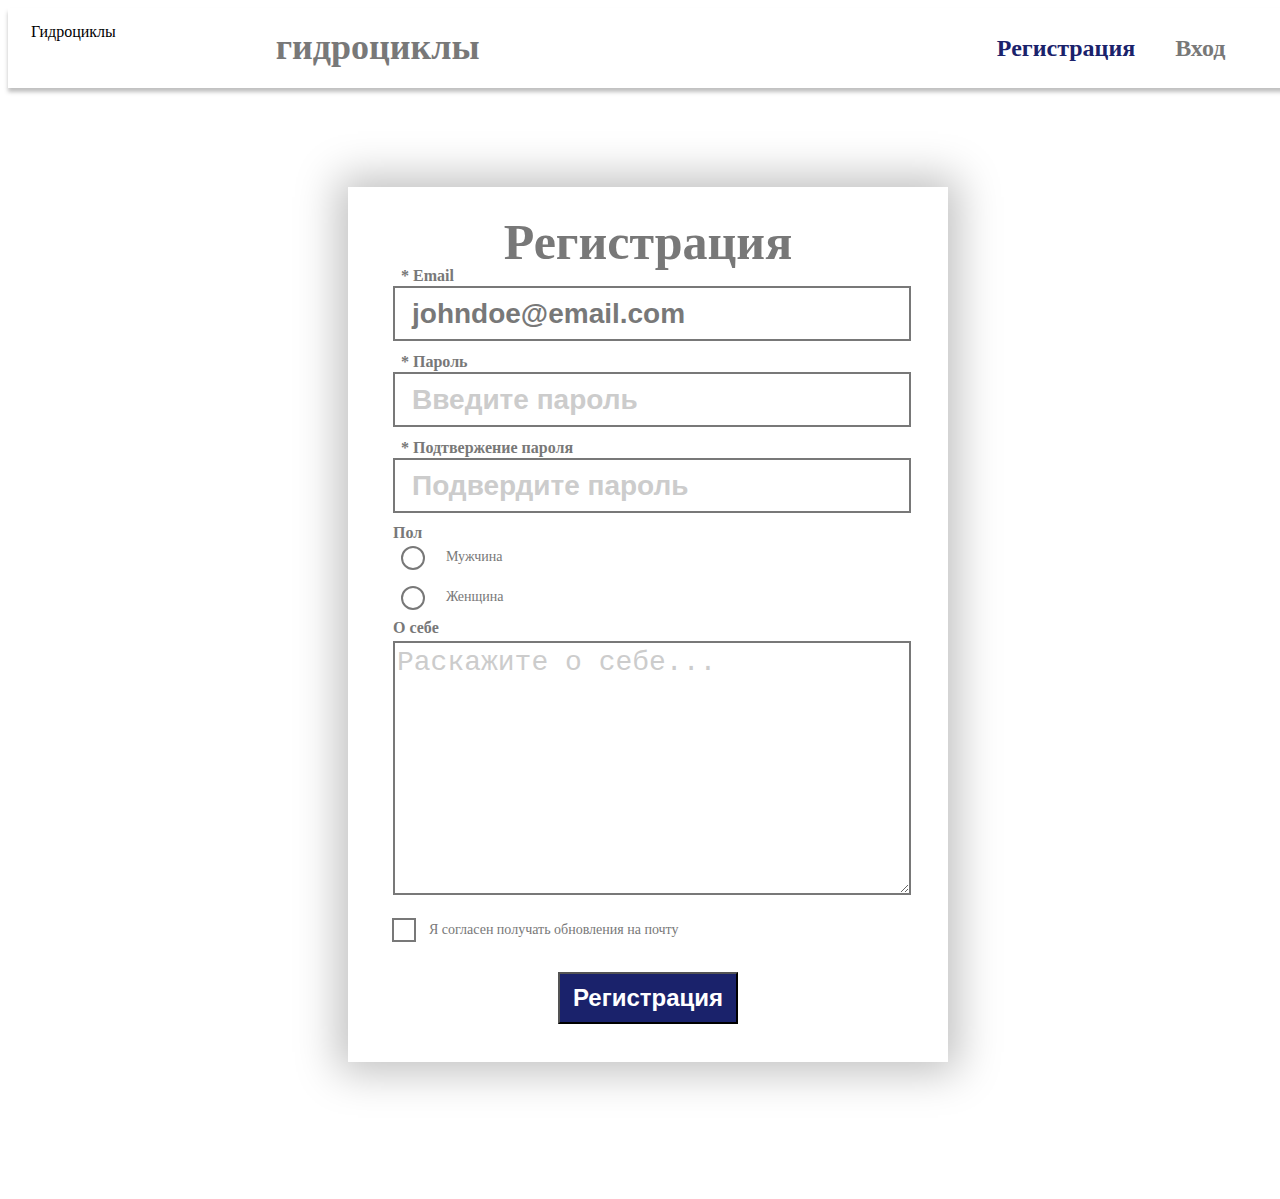
<file: registration.html>
﻿<!DOCTYPE html>

<html lang="ru" xmlns="http://www.w3.org/1999/xhtml"

>
<head>
    <meta charset="utf-8" />
    <title></title>

    <link rel="stylesheet" href="css/stylereg.css   ">
</head>
<body>



<div class="main">
    <div class="main-header">
        <div class="main-header-logo">Гидроциклы</div>
        <div class="main-header-frontend">гидроциклы</div>
        <div class="main-header-registration">Регистрация</div>
        <div class="main-header-entrance">Вход</div>


    </div>

        <div class="main-form">
            <h2 class="main-form__heading">Регистрация</h2>

            <form action="">
                <label><span class="main-form-email__text">* Email</span><span class="main-form-email__error"></span>
                <p> <input type="email" id="main-form__email" placeholder="johndoe@email.com" class="main-form__input-first"></label>

               </p>
                <label for="main-form__password"class="main-form__password__label"><span class="main-form-password__text">* Пароль</span><span class="main-form-password__error"></span></label>

                <p><input type="password" id="main-form__password" placeholder="Введите пароль" class="main-form__input-second"></p>
                <label for="main-form__password-replay"class="main-form__password__label"><span class="main-form-password-replay__text">* Подтвержение пароля</span><span class="main-form-password-replay__error"></span></label>
                <p><input type="password" id="main-form__password-replay" placeholder="Подвердите пароль" class="main-form__input-third"></p>

                <p class="main-form__text">Пол</p>
                <label><input type="radio" id="main-form-radio__man" class="main-form__radio" name="custom-radio">
                    <span class="custom-radio-btn"> <span class="main-form-radio__text">Мужчина</span> </span>
                </label>

                <p><label><input type="radio" id="main-form-radio__woman" class="main-form__radio" name="custom-radio">
                    <span class="custom-radio-btn"><span class="main-form-radio__text">Женщина</span></span>
                </label></p>

                <p class="main-form__text-about-me">О себе</p>
                <textarea name="" id="main-form__textarea" placeholder="Раскажите о себе..." class="main-form__textarea" cols="30" rows="10"></textarea>
                <p> <label><input type="checkbox" id="main-form__checkbox" class="main-form__checkbox">
                    <span class="custom-checkbox-btn"></span><span class="main-form-checkbox__text">Я согласен получать обновления на почту</span>
                </label></p>
            <button type="button" class="main-form__button" value="вход">Регистрация</button></form>
        </div>

    </div>

<script src="js/registration.js"></script>

</body>
</html>
</file>
<file: css/stylereg.css>
body{
    box-sizing: border-box;
@import "https://fonts.fontstorage.com/import/roboto.css";



}

@font-face {
// название шрифта(чтобы не запутаться лучше указать название папки со шрифтом)
font-family: "Inter";
// адрес шрифта и тип
src: url("../fonts/inter-Black.OTF") format("OpenType");

}
.main-form__button{
    background-color: #1A226B;
    width: 180px;
    height: 52px;
    margin-left:210px ;
    font-size: 24px;
    line-height: 16px;
    color: white;
    margin-top: -20px;
    font-weight:bold;
    margin-top: 25px;
}
    .main {


        width: 1440px;
        height: 1184px;

    }

    .main-header{
        /*background-color:blue;*/

        box-shadow: 0px 4px 4px rgba(0, 0, 0, 0.25);
        width: 1440px;
        height: 80px;
        margin:0 auto ;
        display: flex;
        flex-wrap: wrap;
        align-items: center;
        row-gap: 0; // расстояние между строками
    column-gap: 0;

    }

    .main-header-logo{
width:222px ;
        height: 50px;
        margin-left: 30px;
    }
.main-header-frontend {
    margin-left:30px;
    margin-right: 628px;
    font-size: 36px;
font-weight: 700;
    line-height: 43px;
    color:#787878 ;
    width: 242px;
    height: 44px;
    font-family: Inter;
}
    .main-header-registration {
        width: 157px;
        height: 29px ;
        font-size: 24px;
        font-weight: 700;
        line-height: 29px;
        color:#1A226B ;
margin-right: 28px;
        font-family: Inter;

    }
    .main-header-entrance {
        width: 60px;
        height: 29px;
        font-size: 24px;
        font-weight: 700;
        line-height: 29px;
        color:#787878 ;
        font-family: Inter;

    }
    .main-header__img{
        width: 222px;
    }
    .main-form{
        width: 600px;
        height: 875px;
-        background: #FFFFFF;
        box-shadow: 0px 0px 40px 10px rgba(0, 0, 0, 0.25);
        margin-top: 100px;
        margin-left:420px ;
    }
.main-form p{
    padding: 0;
    margin-bottom: 5px;
}
    .main  input{
        width: 510px;
        height: 49px;
        margin-left: 45px;
        border: 2px solid #787878;
        font-size: 28px;
        line-height: 36px;
        color: #787878;
        margin-top: -15px;
        margin-bottom: 7px;
    }
    .main .main-form__radio{
        width: 20px;
        height: 20px;
        margin-left: 45px;
        border: 2px solid #787878;
        border-radius: 20px;
            }

    .main-form__radio {
        position: absolute;
        z-index: -1;
        opacity: 0;
    }


    /* *********************************
    Фейковая радиокнопка
    ********************************* */

    .custom-radio-btn {
        position: relative;
        display: inline-block;
        width: 20px;
        height: 20px;
        background: #ffffff;
        border: 2px solid #787878;
        border-radius: 50%;
        vertical-align: text-top;

    }

    .custom-radio-btn::before {
        content: "";

        /* Рисуем внешний круг */
        display: inline-block;
        width: 12px;
        height: 12px;
        background: #787878;
        border-radius: 50%;

        /* Выравниваем по центру */
        position: absolute;
        left: 50%;
        top: 50%;
        transform: translate(-50%, -50%) scale(0);

        transition: 0.2s ease-in;
    }
    .main-form__radio:checked + .custom-radio-btn::before {
        transform: translate(-50%, -50%) scale(1);
    }
    .main-form__radio {
        /* Скрываем реальную радио кнопку*/
        width: 0;
        height: 0;
        position: absolute;
        opacity: 0;
        z-index: -1;
    }

    .main-form__textarea{
        width: 510px;
        height: 246px;
        margin-left: 45px;
        border: 2px solid #787878;
        font-size: 28px;
        line-height: 36px;
        color: #CCCCCC;
        margin-bottom: 3px;
    }
.main-form__textarea::placeholder {
    font-size: 28px;
    line-height: 36px;
    color: #CCCCCC;
}
    .main  .main-form__checkbox{
        width: 24px;
        height: 24px;
        border: 2px solid #787878;
        border-radius: 7px;
        position: relative;
        left: 0 ;
        margin-left: -40px;
    }

    .main-form__checkbox {
        position: absolute;
        z-index: -1;
        opacity: 0;
    }
.main-form-checkbox__text{
    position: relative;
    top: 2px;
    left: -30px;
}

    /* *********************************
    Фейковая радиокнопка
    ********************************* */

    .custom-checkbox-btn {
        position: relative;
        display: inline-block;
        width: 20px;
        height: 20px;
        background: #ffffff;
        border: 2px solid #787878;
                vertical-align: text-top;
    }

    .custom-checkbox-btn::before {
        content: "";

        /* Рисуем внешний круг */
        display: inline-block;
        width: 12px;
        height: 12px;
        background: #787878;


        /* Выравниваем по центру */
        position: absolute;
        left: 50%;
        top: 50%;
        transform: translate(-50%, -50%) scale(0);

        transition: 0.2s ease-in;
    }
    .main-form__checkbox:checked + .custom-checkbox-btn::before {
        transform: translate(-50%, -50%) scale(1);
    }
    .main-form__checkbox {
        /* Скрываем реальную радио кнопку*/
        width: 0;
        height: 0;
        position: absolute;
        opacity: 0;
        z-index: -1;
    }

.main-form__input-first::-webkit-input-placeholder {
    font-size: 28px;
    line-height: 36px;
    color: #787878;
    padding-left: 15px;
    font-weight:bold
}
.main-form__input-first::-moz-placeholder          {
    font-size: 28px;
    line-height: 36px;
    color: #787878;
    padding-left: 15px;
    font-weight:bold

}/* Firefox 19+ */
    .main-form__input-first:-ms-input-placeholder      {   font-size: 28px;
        line-height: 36px;
        color: #787878;
        padding-left: 15px;

    }
.main-form__input-first::placeholder {
    font-size: 28px;
    line-height: 36px;
    color: #787878;
    padding-left: 15px;
}
#main-form__email-hidden{
    display: none;
}


#main-form__email-hidden::-webkit-input-placeholder {
    font-size: 28px;
    line-height: 36px;
    color: #CCCCCC;
    padding-left: 15px;
    font-weight:bold
}
#main-form__email-hidden::-moz-placeholder          {
    font-size: 28px;
    line-height: 36px;
    color: #CCCCCC;
    padding-left: 15px;
    font-weight:bold

}/* Firefox 19+ */
#main-form__email-hidden::-ms-input-placeholder      {   font-size: 28px;
    line-height: 36px;
    color: #CCCCCC;
    padding-left: 15px;

}
#main-form__email-hidden::placeholder      {   font-size: 28px;
    line-height: 36px;
    color: #CCCCCC;
    padding-left: 15px;

}
    input::-webkit-input-placeholder {
        font-size: 28px;
        line-height: 36px;
        color: #CCCCCC;
        padding-left: 15px;
        font-weight:bold;
    }
    input::-moz-placeholder          {
        font-size: 28px;
        line-height: 36px;
        color: #CCCCCC;
        padding-left: 15px;
        font-weight:bold;

    }
    input::-ms-input-placeholder      {   font-size: 28px;
        line-height: 36px;
        color: #CCCCCC;
        padding-left: 15px;
        font-weight:bold;

    }
input::placeholder      {   font-size: 28px;
    line-height: 36px;
    color: #CCCCCC;
    padding-left: 15px;
    font-weight:bold;

}
    .main-form__input-second {

    }
    .main-form__password__label{
    }

.main-form-radio__text, .main-form-checkbox__text {
    margin-left: 43px;
    font-family: Roboto;
    font-size: 14px;
    line-height: 16px;
    font-weight: 400;
    color:#787878;
}



    .main-form__heading{
        text-align: center;
        font-size: 50px;
        line-height: 50px;
        color: #787878;
        padding-top: 30px;
        margin-bottom: 0;
        font-weight:bold;
    }



    .main  label{

        margin-left: 53px;
        font-size: 16px;
        line-height: 16px;
        color: #787878;
        font-weight:bold;
        margin-bottom:0;
    }


    /*input:first-child {
        margin-top: -15px;
        margin-bottom: 35px;
    }*/
.main-form-email__error, .main-form-password__error, .main-form-password-replay__error {
    float: right;
    margin-right: 45px;
    color: #EE2424;
    font-weight: 700;
    font-size: 16px;
    line-height: 16px;
    font-family: Roboto;
}
.main-form__text{
    margin-left: 45px;
    font-family: Roboto;
    font-size: 16px;
    line-height: 16px;
    font-weight: 700;
    color:#787878 ;
    margin-top:0 ;
}

.main-form__text-about-me{
    margin-left: 45px;
    font-family: Roboto;
    font-size: 16px;
    line-height: 16px;
    font-weight: 700;
    color:#787878 ;
    margin-top:10px;
}




@media only screen and (max-width: 1439px) and (min-width: 769px) {
    .main-form{
        margin-top: 99px;

        margin-left:  calc((100vw - 600px)/2);

    }

    .main {


        width: 100vw;
        height: 1183px;

    }

    .main-header{

        width: 100vw;
        height: 80px;


    }
    .main-header-logo{
    margin-left: calc((100vw - 222px - 242px - 157px - 60px - 20px)*30/759);
    }
    .main-header-frontend {
        margin-left: calc((100vw - 222px - 242px - 157px - 60px - 20px)*30/759);
        margin-right:calc((100vw - 222px - 242px - 157px - 60px - 20px)*628/759);
    }
    .main-header-registration {
        margin-right:calc((100vw - 222px - 242px - 157px - 60px - 20px)*28/759);
    }
   /* .main-header-entrance {
        margin-right:calc((100vw - 222px - 242px - 157px - 60px - 60px)*43/759);

    }*/
    }
@media only screen and (max-width:768px) {

    .main-form__button{
        background-color: #1A226B;
        width: calc(180/768* 100vw);
        height: calc(52/1184* 100vh);
        margin-left:calc(210/768* 100vw);

        font-size: calc(24/768* 100vw);
        line-height: calc(16/768* 100vw);
        color: white;
        font-weight:bold;
        margin-top: calc(25/1184* 100vh);
        margin-bottom: calc(36/1184* 100vh);

    }
    .main {


        width: 100vw;
        height: 100vh;

    }

    .main-header{
        /*background-color:blue;*/

        box-shadow: 0px 4px 4px rgba(0, 0, 0, 0.25);
        width: 100vw;
        height: calc(80/1184* 100vh);
        margin:0 auto ;
        display: flex;
        flex-wrap: wrap;
        align-items: center;
        row-gap: 0; // расстояние между строками
    column-gap: 0;

    }

    .main-header-logo{
        width:calc(125/768* 100vw);
        height: calc(25/1184* 100vh);
        margin-left: calc(20/768* 100vw);
    }
    .main-header-frontend {
        margin-left:calc(34/768* 100vw);
        margin-right: calc(219/768* 100vw);
        font-size: calc(24/768* 100vw);
        font-weight: 700;
        line-height: calc(29/768* 100vw);
        color:#787878 ;
        width: calc(162/768* 100vw);
        height: calc(29/1184* 100vh);
        font-family: Inter;
    }
    .main-header-registration {
        width: calc(105/768* 100vw);
        height: calc(19/1184* 100vh);
        font-size: calc(16/768* 100vw);
        font-weight: 700;
        line-height: calc(19/768* 100vw);
        color:#1A226B ;
        margin-right: calc(36/768* 100vw);
        font-family: Inter;

    }
    .main-header-entrance {
        width: calc(40/768* 100vw);
        height: calc(19/1184* 100vh);
        font-size: calc(16/768* 100vw);
        font-weight: 700;
        line-height: calc(19/768* 100vw);
        color:#787878 ;
        font-family: Inter;

    }
    .main-header__img{
        width: calc(124/768* 100vw);
    }
    .main-form{
        width: calc(600/768* 100vw);
        /*height: calc(875/1184* 100vh);*/
        height: auto;
        background: #FFFFFF;
        box-shadow: 0px 0px 40px 10px rgba(0, 0, 0, 0.25);
        margin-top: calc(80/1184* 100vh);
        margin-left:calc(84/768* 100vw);
    }
    .main-form p{
        padding: 0;
        margin-bottom: calc(5/1184* 100vh);;
    }
    .main  input{
        width: calc(510/768* 100vw);
        height: calc(49/1184* 100vh);
        margin-left: calc(45/768* 100vw);
        border: 2px solid #787878;
        font-size: calc(28/768* 100vw);
        line-height: calc(36/768* 100vw);
        color: #787878;
        margin-top: calc(-15/1184* 100vh);
        margin-bottom: calc(7/1184* 100vh);
    }
    .main .main-form__radio{
        width: calc(20/768* 100vw);
        height: calc(20/1184* 100vh);
        margin-left: calc(45/768* 100vw);
        border: 2px solid #787878;
        border-radius: calc(10/768* 100vw);;
    }

    .main-form__radio {
        position: absolute;
        z-index: -1;
        opacity: 0;
    }


    /* *********************************
    Фейковая радиокнопка
    ********************************* */

    .custom-radio-btn {
        position: relative;
        display: inline-block;
        width: calc(20/768* 100vw);
        height: calc(20/1184* 100vh);
        background: #ffffff;
        border: 2px solid #787878;
        border-radius: 50%;
        vertical-align: text-top;

    }

    .custom-radio-btn::before {
        content: "";

        /* Рисуем внешний круг */
        display: inline-block;
        width: calc(12/768* 100vw);
        height: calc(12/1184* 100vh);
        background: #787878;
        border-radius: 50%;

        /* Выравниваем по центру */
        position: absolute;
        left: 50%;
        top: 50%;
        transform: translate(-50%, -50%) scale(0);

        transition: 0.2s ease-in;
    }
    .main-form__radio:checked + .custom-radio-btn::before {
        transform: translate(-50%, -50%) scale(1);
    }
    .main-form__radio {
        /* Скрываем реальную радио кнопку*/
        width: 0;
        height: 0;
        position: absolute;
        opacity: 0;
        z-index: -1;
    }

    .main-form__textarea{
        width: calc(510/768* 100vw);
        height: calc(246/1184* 100vh);
        margin-left: calc(45/768* 100vw);
        border: 2px solid #787878;
        font-size: calc(28/768* 100vw);
        line-height: calc(36/768* 100vw);
        color: #787878;
        margin-bottom: calc(3/1184* 100vh);
    }
    .main-form__textarea::placeholder {
        font-size: calc(28/768* 100vw);
        line-height: calc(36/768* 100vw);
        color: #CCCCCC;
    }
    .main  .main-form__checkbox{
        width: calc(24/768* 100vw);
        height: calc(24/1184* 100vh);
        border: 2px solid #787878;
        border-radius: calc(7/768* 100vw);
        position: relative;
        left: 0 ;
        margin-left: calc(-40/768* 100vw);
    }

    .main-form__checkbox {
        position: absolute;
        z-index: -1;
        opacity: 0;
    }
    .main-form-checkbox__text{
        position: relative;
        top: calc(2/1184* 100vh);
        left: calc(-30/768* 100vw);
    }

    /* *********************************
    Фейковая радиокнопка
    ********************************* */

    .custom-checkbox-btn {
        position: relative;
        display: inline-block;
        width: calc(20/768* 100vw);
        height: calc(20/1184* 100vh);
        background: #ffffff;
        border: 2px solid #787878;
        vertical-align: text-top;
    }

    .custom-checkbox-btn::before {
        content: "";

        /* Рисуем внешний круг */
        display: inline-block;
        width: calc(12/768* 100vw);
        height: calc(12/1184* 100vh);
        background: #787878;


        /* Выравниваем по центру */
        position: absolute;
        left: 50%;
        top: 50%;
        transform: translate(-50%, -50%) scale(0);

        transition: 0.2s ease-in;
    }
    .main-form__checkbox:checked + .custom-checkbox-btn::before {
        transform: translate(-50%, -50%) scale(1);
    }
    .main-form__checkbox {
        /* Скрываем реальную радио кнопку*/
        width: 0;
        height: 0;
        position: absolute;
        opacity: 0;
        z-index: -1;
    }

    .main-form__input-first::-webkit-input-placeholder {
        font-size: calc(28/768* 100vw);
        line-height: calc(36/768* 100vw);
        color: #787878;
        padding-left: calc(15/768* 100vw);
        font-weight:bold
    }
    .main-form__input-first::-moz-placeholder          {
        font-size: calc(28/768* 100vw);
        line-height: calc(36/768* 100vw);
        color: #787878;
        padding-left: calc(15/768* 100vw);
        font-weight:bold;

    }/* Firefox 19+ */
    .main-form__input-first:-ms-input-placeholder      {   font-size: 28px;
        line-height: calc(36/768* 100vw);
        color: #787878;
        padding-left: calc(15/768* 100vw);

    }
    .main-form__input-first::placeholder {
        font-size: calc(28/768* 100vw);
        line-height: calc(36/768* 100vw);
        color: #787878;
        padding-left: calc(15/768* 100vw);
    }



    #main-form__email-hidden::-webkit-input-placeholder {
        font-size: calc(28/768* 100vw);
        line-height: calc(36/768* 100vw);
        color: #CCCCCC;
        padding-left: calc(15/768* 100vw);
        font-weight:bold
    }
    #main-form__email-hidden::-moz-placeholder          {
        font-size: calc(28/768* 100vw);
        line-height: calc(36/768* 100vw);
        color: #CCCCCC;
        padding-left: calc(15/768* 100vw);
        font-weight:bold

    }/* Firefox 19+ */
    #main-form__email-hidden::-ms-input-placeholder      {   font-size: 28px;
        line-height: calc(36/768* 100vw);
        color: #CCCCCC;
        padding-left: calc(15/768* 100vw);

    }
    #main-form__email-hidden::placeholder      {   font-size: 28px;
        line-height: calc(36/768* 100vw);
        color: #CCCCCC;
        padding-left: calc(15/768* 100vw);

    }
    input::-webkit-input-placeholder {
        font-size: calc(28/768* 100vw);
        line-height: calc(36/768* 100vw);
        color: #CCCCCC;
        padding-left: calc(15/768* 100vw);
        font-weight:bold;
    }
    input::-moz-placeholder          {
        font-size: calc(28/768* 100vw);
        line-height: calc(36/768* 100vw);
        color: #CCCCCC;
        padding-left: calc(15/768* 100vw);
        font-weight:bold;

    }
    input::-ms-input-placeholder      {   font-size: 28px;
        line-height: calc(36/768* 100vw);
        color: #CCCCCC;
        padding-left: calc(15/768* 100vw);
        font-weight:bold;

    }
    input::placeholder      {   font-size: 28px;
        line-height: calc(36/768* 100vw);
        color: #CCCCCC;
        padding-left: calc(15/768* 100vw);
        font-weight:bold;

    }
    .main-form__input-second {

    }
    .main-form__password__label{
    }

    .main-form-radio__text, .main-form-checkbox__text {
        margin-left: calc(43/768* 100vw);
        font-family: Roboto;
        font-size: calc(14/768* 100vw);
        line-height: calc(16/768* 100vw);
        font-weight: 400;
        color:#787878;
    }



    .main-form__heading{
        text-align: center;
        font-size: calc(50/768* 100vw);
        line-height: calc(50/768* 100vw);
        color: #787878;
        padding-top:  calc(30/1184* 100vh);
        margin-bottom: 0;
        font-weight:bold;
    }



    .main  label{

        margin-left: calc(53/768* 100vw);
        font-size: calc(16/768* 100vw);
        line-height: calc(16/768* 100vw);
        color: #787878;
        font-weight:bold;
        margin-bottom:0;
    }


    /*input:first-child {
        margin-top: -15px;
        margin-bottom: 35px;
    }*/
    .main-form-email__error, .main-form-password__error, .main-form-password-replay__error {
        float: right;
        margin-right: calc(45/768* 100vw);
        color: #EE2424;
        font-weight: 700;
        font-size: calc(16/768* 100vw);
        line-height: calc(16/768* 100vw);
        font-family: Roboto;
    }
    .main-form__text{
        margin-left: calc(45/768* 100vw);
        font-family: Roboto;
        font-size: calc(16/768* 100vw);
        line-height: calc(16/768* 100vw);
        font-weight: 700;
        color:#787878 ;
        margin-top:0 ;
    }

    .main-form__text-about-me{
        margin-left: calc(45/768* 100vw);
        font-family: Roboto;
        font-size: calc(16/768* 100vw);;
        line-height: calc(16/768* 100vw);
        font-weight: 700;
        color:#787878 ;
        margin-top: calc(10/1184* 100vh);
    }







}
</file>
